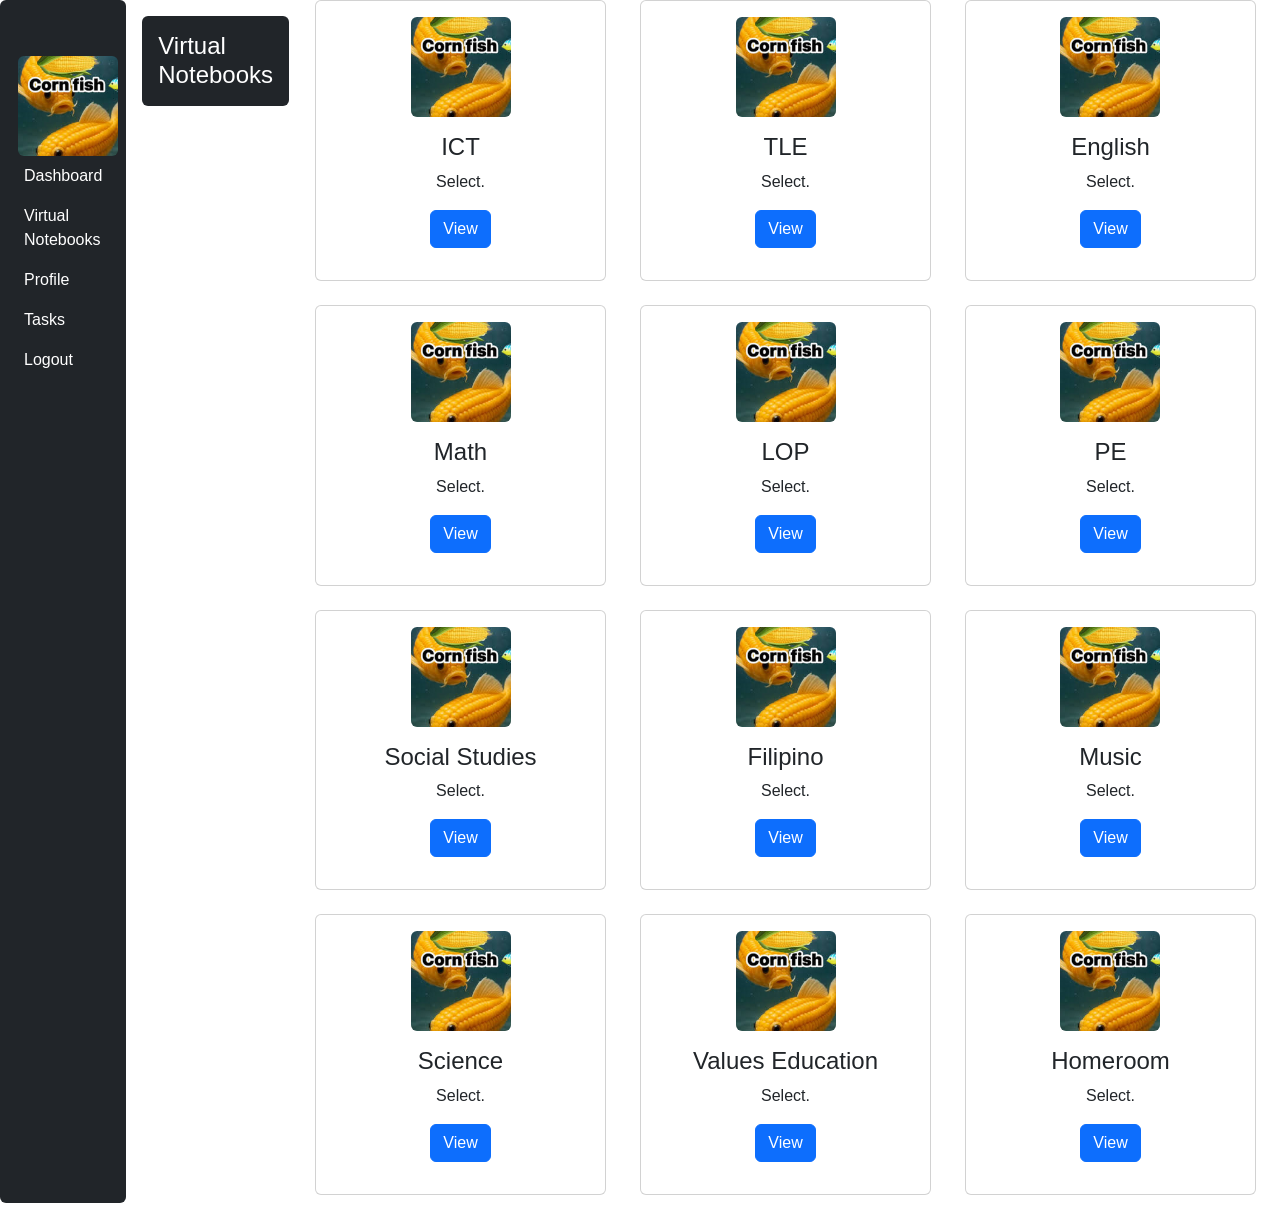
<file: notes.html>
<!DOCTYPE html>
<html lang="en">
<head>
    <meta charset="UTF-8">
    <meta name="viewport" content="width=device-width, initial-scale=1.0">
    <title>Q4-Notes</title>
    <link href="https://cdn.jsdelivr.net/npm/bootstrap@5.3.3/dist/css/bootstrap.min.css" rel="stylesheet">
    <link rel="stylesheet" href="styles.css">
</head>
<body>
    <div class="d-flex align-items-stretch ">
        <div class="bg-dark mb-3 text-white p-2 rounded">
            <a href=""><img src="CornFish 2.png" class="mt-5 rounded" alt="Corn" width="100px"></a> <br>
            <ul class="nav flex-column">
                <li><a href="" class="nav-link text-white">Dashboard</a></li>
                <li><a href="" class="nav-link text-white">Virtual Notebooks</a></li>
                <li><a href="" class="nav-link text-white">Profile</a></li>
                <li><a href="" class="nav-link text-white">Tasks</a></li>
                <li><a href="" class="nav-link text-white">Logout</a></li>
            </ul>
        </div>
        <!-- Col 2 -->
        <div class="vn text-white p-3 ">
            <h4 class="bg-dark text-white p-3 rounded">Virtual Notebooks</h4>
            
        </div>
        <!-- Col 3 -->

       <!-- Ensure all cards are inside a single "row" div -->
<div class="row">

   <div class="row">
    <!-- 1: ICT -->
    <div class="col-md-4 mb-4">
        <div class="card text-center p-3">
            <img class="mx-auto rounded" src="CornFish 2.png" alt="ICT" width="100px">
            <div class="card-body">
                <h4 class="card-title">ICT</h4>
                <p class="card-text">Select.</p>
                <a href="#" class="btn btn-primary">View</a>
            </div>
        </div>
    </div>

    <!-- 2: TLE -->
    <div class="col-md-4 mb-4">
        <div class="card text-center p-3">
            <img class="mx-auto rounded" src="CornFish 2.png" alt="TLE" width="100px">
            <div class="card-body">
                <h4 class="card-title">TLE</h4>
                <p class="card-text">Select.</p>
                <a href="#" class="btn btn-primary">View</a>
            </div>
        </div>
    </div>

    <!-- 3: English -->
    <div class="col-md-4 mb-4">
        <div class="card text-center p-3">
            <img class="mx-auto rounded" src="CornFish 2.png" alt="English" width="100px">
            <div class="card-body">
                <h4 class="card-title">English</h4>
                <p class="card-text">Select.</p>
                <a href="#" class="btn btn-primary">View</a>
            </div>
        </div>
    </div>

    <!-- 4: Math -->
    <div class="col-md-4 mb-4">
        <div class="card text-center p-3">
            <img class="mx-auto rounded" src="CornFish 2.png" alt="Math" width="100px">
            <div class="card-body">
                <h4 class="card-title">Math</h4>
                <p class="card-text">Select.</p>
                <a href="#" class="btn btn-primary">View</a>
            </div>
        </div>
    </div>

    <!-- 5: LOP -->
    <div class="col-md-4 mb-4">
        <div class="card text-center p-3">
            <img class="mx-auto rounded" src="CornFish 2.png" alt="LOP" width="100px">
            <div class="card-body">
                <h4 class="card-title">LOP</h4>
                <p class="card-text">Select.</p>
                <a href="#" class="btn btn-primary">View</a>
            </div>
        </div>
    </div>

    <!-- 6: PE -->
    <div class="col-md-4 mb-4">
        <div class="card text-center p-3">
            <img class="mx-auto rounded" src="CornFish 2.png" alt="PE" width="100px">
            <div class="card-body">
                <h4 class="card-title">PE</h4>
                <p class="card-text">Select.</p>
                <a href="#" class="btn btn-primary">View</a>
            </div>
        </div>
    </div>

    <!-- 7: Social Studies -->
    <div class="col-md-4 mb-4">
        <div class="card text-center p-3">
            <img class="mx-auto rounded" src="CornFish 2.png" alt="Social Studies" width="100px">
            <div class="card-body">
                <h4 class="card-title">Social Studies</h4>
                <p class="card-text">Select.</p>
                <a href="#" class="btn btn-primary">View</a>
            </div>
        </div>
    </div>

    <!-- 8: Filipino -->
    <div class="col-md-4 mb-4">
        <div class="card text-center p-3">
            <img class="mx-auto rounded" src="CornFish 2.png" alt="Filipino" width="100px">
            <div class="card-body">
                <h4 class="card-title">Filipino</h4>
                <p class="card-text">Select.</p>
                <a href="#" class="btn btn-primary">View</a>
            </div>
        </div>
    </div>

    <!-- 9: Music -->
    <div class="col-md-4 mb-4">
        <div class="card text-center p-3">
            <img class="mx-auto rounded" src="CornFish 2.png" alt="Music" width="100px">
            <div class="card-body">
                <h4 class="card-title">Music</h4>
                <p class="card-text">Select.</p>
                <a href="#" class="btn btn-primary">View</a>
            </div>
        </div>
    </div>

    <!-- 10: Science -->
    <div class="col-md-4 mb-4">
        <div class="card text-center p-3">
            <img class="mx-auto rounded" src="CornFish 2.png" alt="Science" width="100px">
            <div class="card-body">
                <h4 class="card-title">Science</h4>
                <p class="card-text">Select.</p>
                <a href="#" class="btn btn-primary">View</a>
            </div>
        </div>
    </div>

    <!-- 11: Values Education -->
    <div class="col-md-4 mb-4">
        <div class="card text-center p-3">
            <img class="mx-auto rounded" src="CornFish 2.png" alt="Values" width="100px">
            <div class="card-body">
                <h4 class="card-title">Values Education</h4>
                <p class="card-text">Select.</p>
                <a href="#" class="btn btn-primary">View</a>
            </div>
        </div>
    </div>

    <!-- 12: Homeroom -->
    <div class="col-md-4 mb-4">
        <div class="card text-center p-3">
            <img class="mx-auto rounded" src="CornFish 2.png" alt="Homeroom" width="100px">
            <div class="card-body">
                <h4 class="card-title">Homeroom</h4>
                <p class="card-text">Select.</p>
                <a href="#" class="btn btn-primary">View</a>
            </div>
        </div>
    </div>



    

</div>


        <!-- 13 -->
        
</div>  

    <script src="https://cdn.jsdelivr.net/npm/bootstrap@5.3.3/dist/js/bootstrap.bundle.min.js"></script>
</body>
</html>
</file>
<file: styles.css>
img {
    margin-left: 10px
    
}

.card {
    margin-left: 10px;
}

body {
    background-image: url(https://t3.ftcdn.net/jpg/02/52/61/96/360_F_252619603_JVfZRyinpRGECZYEXm9srIPusT6OE8hO.jpg);
    font-family:'Lucida Sans', 'Lucida Sans Regular', 'Lucida Grande', 'Lucida Sans Unicode', Geneva, Verdana, sans-serif;
    background-repeat: no-repeat;
    background-size: cover;
}
</file>
